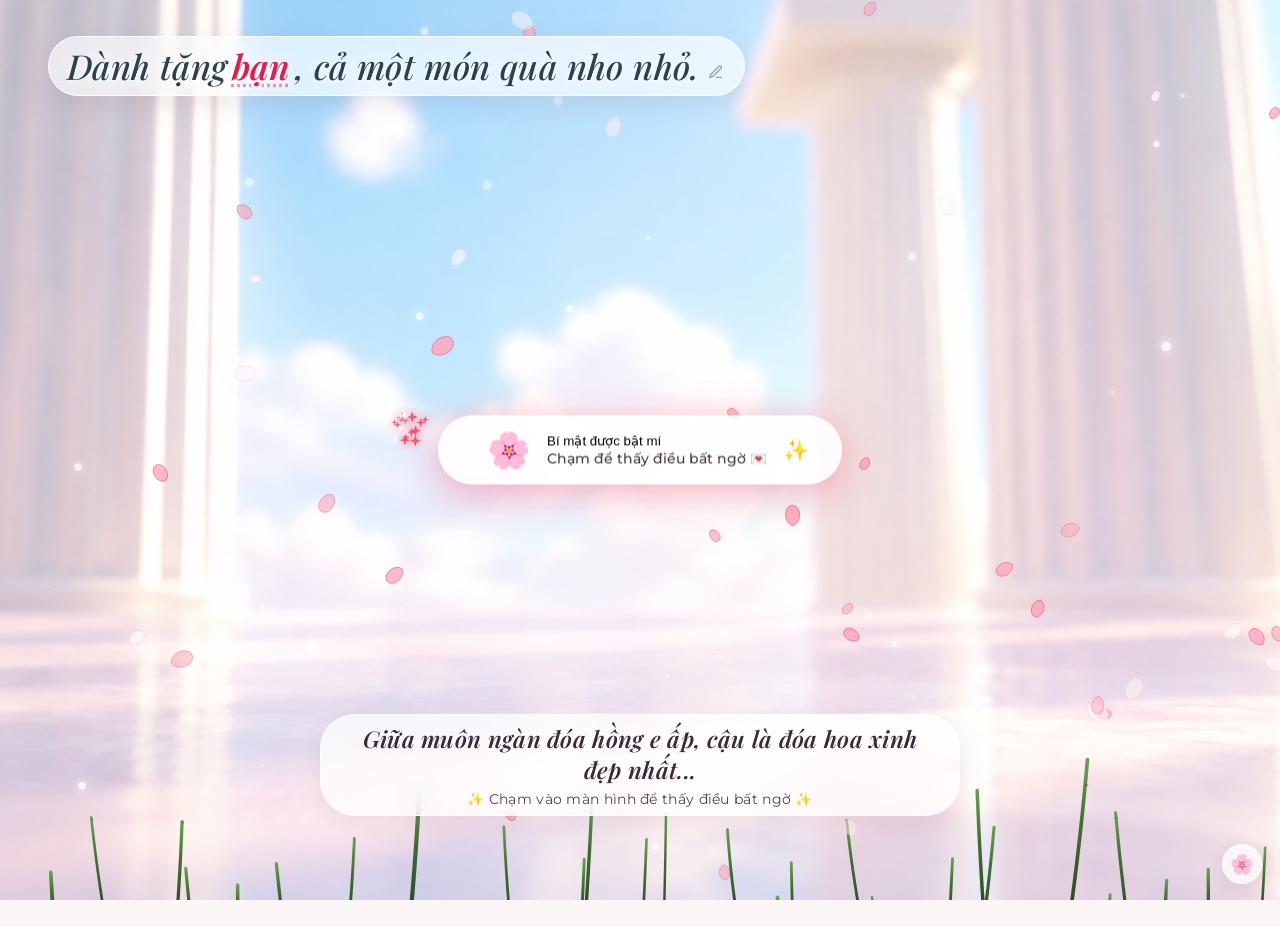
<file: index.html>
<!DOCTYPE html>
<html lang="vi">

<head>
  <meta charset="UTF-8">
  <meta http-equiv="refresh" content="0; url=garden.html">
  <title>🌸 Gửi tặng 1 món quà...</title>
  <script>
    window.location.href = "garden.html" + window.location.search;
  </script>
</head>

<body>
  <p>Đang chuyển hướng tới <a href="garden.html">Gửi tặng 1 món quà...</a></p>
</body>

</html>
</file>
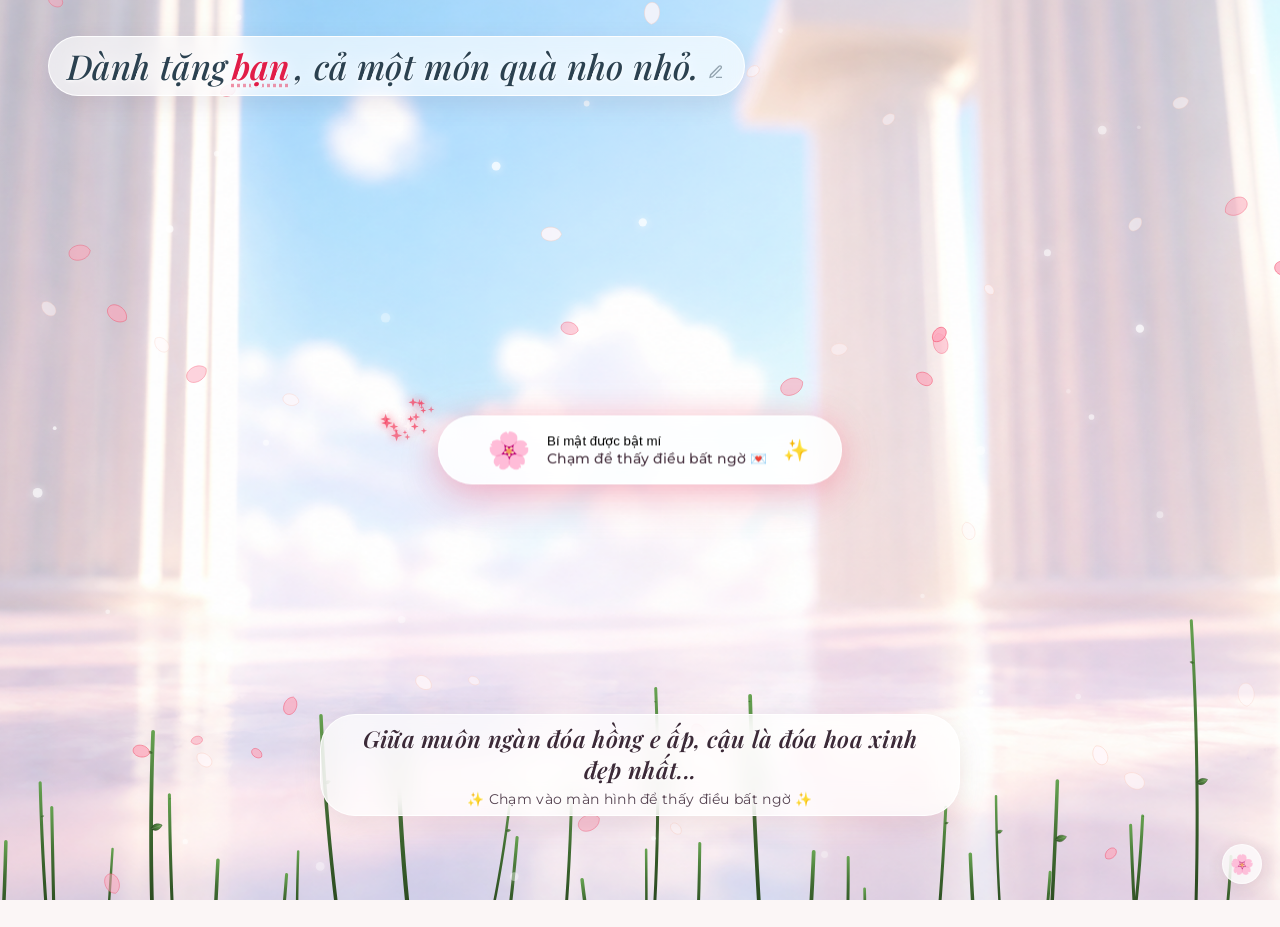
<file: garden.html>
<!DOCTYPE html>
<html lang="vi">

<head>
  <meta charset="UTF-8">
  <meta name="viewport" content="width=device-width, initial-scale=1.0, maximum-scale=1.0, user-scalable=no">
  <title>🌸 Món quà 20/10 - Bí mật</title>
  <link rel="preconnect" href="https://fonts.googleapis.com">
  <link rel="preconnect" href="https://fonts.gstatic.com" crossorigin>
  <link
    href="https://fonts.googleapis.com/css2?family=Alex+Brush&family=Caveat:wght@400..700&family=Dancing+Script:wght@400..700&family=Lora:ital,wght@0,400..700;1,400..700&family=Montserrat:wght@300;400;500;600&family=Playfair+Display:ital,wght@0,400..700;1,400..700&display=swap"
    rel="stylesheet">
  <link rel="stylesheet" href="style.css?v=4.0">
</head>

<body>
  <!-- Palace Rose Garden Panoramic Background -->
  <div class="palace-bg" id="palaceBg"></div>

  <!-- Soft Sunlight Sunbeams & Bloom Glare -->
  <div class="sunlight-overlay"></div>

  <!-- Canvas container for rising stems, blooming roses, and petals -->
  <div id="canvas-container">
    <canvas id="gardenCanvas"></canvas>
  </div>

  <!-- Header Text: Dành bạn, cả một vườn hồng thương. -->
  <header class="top-header">
    <div class="recipient-wrap" id="headerTextWrap" title="Nhấp để thay đổi tên cô ấy">
      <h1 class="garden-title" id="displayTitle">
        <span class="prefix">Dành tặng</span><span class="recipient-name" id="nameSpan">bạn</span><span class="suffix">,
          cả một món quà nho nhỏ.</span>
      </h1>
      <button class="edit-name-btn" id="editNameBtn" title="Chỉnh sửa tên">
        <svg viewBox="0 0 24 24" width="16" height="16" fill="none" stroke="currentColor" stroke-width="2">
          <path d="M12 20h9M16.5 3.5a2.121 2.121 0 0 1 3 3L7 19l-4 1 1-4L16.5 3.5z" />
        </svg>
      </button>
    </div>
  </header>

  <!-- Subtitle / Story Text at bottom -->
  <div class="bottom-story">
    <p class="story-text" id="storyText">Giữa muôn ngàn đóa hồng e ấp, cậu là đóa hoa xinh đẹp nhất...</p>
    <p class="hint-text" id="hintText">✨ Chạm vào màn hình để thấy điều bất ngờ ✨</p>
  </div>

  <!-- Central Tap-to-Bloom Invitation (Visible initially while buds are unbloomed) -->
  <div class="bloom-invitation" id="bloomInvitation">
    <button class="bloom-magic-btn" id="magicBloomBtn" title="Nhấp để đánh thức vườn hoa nở rộ">
      <div class="magic-btn-glow"></div>
      <span class="magic-btn-icon">🌸</span>
      <div class="magic-btn-text">Bí mật được bật mí</span>
        <span class="magic-subtitle">Chạm để thấy điều bất ngờ 💌</span>
      </div>
      <span class="magic-btn-sparkle">✨</span>
    </button>
  </div>

  <!-- Floating Flying Wish Card (Flies out after flowers bloom) -->
  <div class="flying-wish-container" id="flyingWishContainer">
    <div class="flying-wish-card" id="flyingWishCard">
      <!-- Decorative Rose Stamp & Ribbon -->
      <div class="card-ribbon">
        <span class="ribbon-stamp">🌸 20·10 🌸</span>
        <span class="ribbon-sub">HAPPY VIETNAMESE WOMEN'S DAY</span>
      </div>

      <button class="card-minimize-btn" id="minimizeCardBtn" title="Thu gọn để ngắm trọn vườn hoa">
        <svg viewBox="0 0 24 24" width="18" height="18" fill="none" stroke="currentColor" stroke-width="2">
          <path d="M18 6L6 18M6 6l12 12" />
        </svg>
      </button>

      <div class="card-content">
        <h2 class="card-salutation">
          Dành tặng <span class="card-recipient-name" id="cardRecipientName">cậu</span> 1 điều nho nhỏ,
        </h2>

        <div class="card-body-text" id="cardWishBody">
          Nhân ngày Phụ nữ Việt Nam 20/10, chúc cậu luôn ngập tràn niềm vui, rạng rỡ và xinh đẹp như cả một vườn hồng
          ngát hương dưới ánh nắng dịu dàng này.
        </div>

        <div class="card-sender-sign">
          <span class="sign-from">Thư chúc từ,</span>
          <span class="sign-name" id="cardSenderName">Mr Hưng</span>
        </div>
      </div>

      <div class="card-actions">
        <button class="card-action-btn view-garden-btn" id="viewGardenBtn"
          title="Thu gọn thư để ngắm trọn vẹn vườn hoa">
          <span>🌸 Ngắm vườn hoa</span>
        </button>
        <button class="card-action-btn edit-wish-btn" id="editWishBtn" title="Chỉnh sửa nội dung thư hoặc tên cô ấy">
          <span>✏️ Đổi lời chúc</span>
        </button>
        <button class="card-action-btn share-wish-btn" id="shareWishBtn"
          title="Sao chép link kèm lời chúc gửi cho cô ấy">
          <span>🎁 Sao chép link</span>
        </button>
      </div>
    </div>
  </div>

  <!-- Re-open Floating Card Button (Visible when card is minimized) -->
  <button class="reopen-card-btn" id="reopenCardBtn" title="Mở lại bức thư 20/10">
    <span class="reopen-icon">💌</span>
    <span class="reopen-label">Bức thư 20/10</span>
  </button>

  <!-- Floating Control Bar (Hidden by default) -->
  <div class="floating-controls hidden" id="floatingControls">
    <!-- Music Button -->
    <button class="control-btn music-btn" id="musicToggleBtn" title="Bật / Tắt âm nhạc">
      <div class="btn-icon-spin" id="musicDisk">
        <svg viewBox="0 0 24 24" width="18" height="18" fill="currentColor">
          <path d="M12 3v10.55c-.59-.34-1.27-.55-2-.55-2.21 0-4 1.79-4 4s1.79 4 4 4 4-1.79 4-4V7h4V3h-6z" />
        </svg>
      </div>
      <span class="btn-label" id="musicStatusText">Nhạc: Bật</span>
    </button>

    <!-- Change Music Track Button -->
    <button class="control-btn track-btn" id="changeTrackBtn" title="Đổi bài nhạc khác (Piano / Guitar / Synth)">
      <span class="btn-icon">🎵</span>
      <span class="btn-label" id="trackNameLabel">Đổi nhạc</span>
    </button>

    <!-- Letter / Wishes Button -->
    <button class="control-btn letter-btn" id="openLetterBtn" title="Mở bức thư 20/10">
      <span class="btn-icon">💌</span>
      <span class="btn-label">Bức thư 20/10</span>
    </button>

    <!-- Re-bloom Garden Button -->
    <button class="control-btn bloom-btn" id="rebloomBtn" title="Để vườn hồng nở lại từ đầu">
      <span class="btn-icon">🌸</span>
      <span class="btn-label">Nở hoa</span>
    </button>

    <!-- Falling Petals Toggle -->
    <button class="control-btn petal-btn" id="petalToggleBtn" title="Mưa cánh hoa hồng">
      <span class="btn-icon">🍃</span>
      <span class="btn-label">Mưa hoa</span>
    </button>

    <!-- Share Link Button -->
    <button class="control-btn share-btn" id="shareBtn" title="Tạo link gửi cho cô ấy">
      <span class="btn-icon">🎁</span>
      <span class="btn-label">Gửi tặng</span>
    </button>

    <!-- Fullscreen Button -->
    <button class="control-btn fullscreen-btn" id="fullscreenBtn" title="Toàn màn hình">
      <span class="btn-icon">⛶</span>
    </button>

    <!-- Hide Controls Button (for pure recording / screenshot mode) -->
    <button class="control-btn hide-btn" id="hideControlsBtn"
      title="Ẩn thanh điều khiển (chế độ quay video / chụp ảnh)">
      <span class="btn-icon">👁️</span>
    </button>
  </div>

  <!-- Show Controls Trigger (Visible by default) -->
  <button class="show-controls-trigger visible" id="showControlsTrigger" title="Mở thanh công cụ & Bức thư 20/10">
    🌸
  </button>

  <!-- Modal: Personalized 20/10 Letter -->
  <div class="letter-modal-overlay" id="letterModal">
    <div class="letter-envelope">
      <button class="modal-close-btn" id="closeLetterBtn">&times;</button>

      <div class="letter-inner">
        <div class="letter-header">
          <span class="letter-stamp">20·10</span>
          <div class="letter-title-group">
            <span class="letter-sub">HAPPY VIETNAMESE WOMEN'S DAY</span>
            <h2 class="letter-main-title">Gửi Người Phụ Nữ Tuyệt Vời</h2>
          </div>
        </div>

        <div class="letter-divider">
          <span>🌸 ❀ 🌸</span>
        </div>

        <div class="letter-body">
          <p class="letter-salutation">
            Gửi tặng <input type="text" id="inputRecipient" class="input-recipient" value="em"
              placeholder="tên cô ấy...">,
          </p>

          <div class="letter-wishes-area">
            <textarea id="customWishText" class="wish-textarea"
              rows="6">Nhân ngày Phụ nữ Việt Nam 20/10, chúc cậu luôn ngập tràn niềm vui, rạng rỡ và xinh đẹp như cả một vườn hoa ngát hương dưới ánh nắng dịu dàng này.

Chúc cậu mỗi ngày trôi qua đều được yêu thương, nâng niu và hạnh phúc theo cách ngọt ngào nhất. Cảm ơn cậu vì đã đến và làm cuộc sống này trở nên tươi đẹp hơn bao giờ hết! 💖</textarea>
          </div>

          <!-- Quick Wish Presets -->
          <div class="wishes-preset-tags">
            <span class="preset-label">Gợi ý lời chúc:</span>
            <button class="preset-tag" data-type="crush">Dành cho Người Yêu / Crush 💕</button>
            <button class="preset-tag" data-type="friend">Dành cho Bạn bè / Đồng nghiệp 🌷</button>
            <button class="preset-tag" data-type="mom">Dành cho Mẹ yêu 💐</button>
            <button class="preset-tag" data-type="cute">Dịu dàng & Đáng yêu ✨</button>
          </div>

          <div class="letter-sign">
            <p>Từ một người luôn mong cậu mỉm cười,</p>
            <input type="text" id="inputSender" class="input-sender" value="Chàng trai IT của em"
              placeholder="Tên bạn...">
          </div>
        </div>

        <div class="letter-actions">
          <button class="btn-primary" id="saveWishBtn">
            <span>Áp dụng vào vườn hồng ✨</span>
          </button>
          <button class="btn-secondary" id="copyShareLinkBtn">
            <span>📋 Sao chép link gửi cô ấy</span>
          </button>
        </div>
      </div>
    </div>
  </div>

  <!-- Toast notification -->
  <div class="toast-notification" id="toast">Đã sao chép link thành công!</div>

  <script src="audio.js?v=4.0"></script>
  <script src="wishes.js?v=4.0"></script>
  <script src="garden.js?v=4.0"></script>
</body>

</html>
</file>
<file: style.css>
/* ===================================================
   🌸 VƯỜN HỒNG THIÊN ĐƯỜNG 20/10 - STYLING 🌸
   Inspired by Romantic Classical Rose Garden & Marble Pillars
   =================================================== */

:root {
  --primary-font: 'Playfair Display', 'Lora', Georgia, serif;
  --cursive-font: 'Dancing Script', 'Caveat', cursive;
  --body-font: 'Montserrat', sans-serif;
  --title-color: #2b4150;
  --story-color: #3c2a38;
  --accent-pink: #f43f5e;
  --accent-rose: #fb7185;
}

* {
  margin: 0;
  padding: 0;
  box-sizing: border-box;
  -webkit-tap-highlight-color: transparent;
  user-select: none;
}

html, body {
  width: 100%;
  height: 100%;
  overflow: hidden;
  position: relative;
  font-family: var(--body-font);
  background: #fbf6f6;
  color: #333;
}

/* Palace Rose Garden Panoramic Background */
.palace-bg {
  position: absolute;
  top: 0;
  left: 0;
  width: 100%;
  height: 100%;
  background: url('bg.png') no-repeat center center;
  background-size: cover;
  z-index: 0;
  transform: scale(1.02);
  animation: subtlePan 30s ease-in-out infinite alternate;
}

@keyframes subtlePan {
  0% { transform: scale(1.02) translate(0, 0); }
  50% { transform: scale(1.06) translate(-1%, -0.8%); }
  100% { transform: scale(1.03) translate(0.8%, 0.5%); }
}

/* Ethereal Sunlight Sunbeams & Bloom Glare */
.sunlight-overlay {
  position: absolute;
  top: 0;
  left: 0;
  width: 100%;
  height: 100%;
  pointer-events: none;
  z-index: 1;
  background: 
    radial-gradient(circle at 45% 25%, rgba(255, 255, 255, 0.45) 0%, rgba(255, 240, 230, 0.2) 40%, transparent 70%),
    linear-gradient(180deg, rgba(255, 255, 255, 0.15) 0%, transparent 45%, rgba(255, 240, 245, 0.25) 100%);
  mix-blend-mode: soft-light;
}

/* Canvas Layer */
#canvas-container {
  position: absolute;
  top: 0;
  left: 0;
  width: 100%;
  height: 100%;
  z-index: 2;
}

#gardenCanvas {
  display: block;
  width: 100%;
  height: 100%;
  cursor: pointer;
}

/* Header Text (Dành bạn, cả một vườn hồng thương.) */
.top-header {
  position: absolute;
  top: 36px;
  left: 48px;
  z-index: 10;
  pointer-events: auto;
}

.recipient-wrap {
  display: inline-flex;
  align-items: baseline;
  gap: 6px;
  cursor: pointer;
  background: rgba(255, 255, 255, 0.65);
  backdrop-filter: blur(14px);
  -webkit-backdrop-filter: blur(14px);
  padding: 6px 18px;
  border-radius: 30px;
  border: 1px solid rgba(255, 255, 255, 0.9);
  box-shadow: 0 8px 25px rgba(120, 80, 100, 0.12);
  transition: all 0.3s ease;
}

.recipient-wrap:hover {
  background: rgba(255, 255, 255, 0.85);
  border-color: rgba(244, 114, 182, 0.6);
  transform: translateY(-1px);
  box-shadow: 0 10px 30px rgba(225, 29, 72, 0.18);
}

.garden-title {
  font-family: var(--primary-font);
  font-size: 2.15rem;
  font-weight: 500;
  font-style: italic;
  color: var(--title-color);
  letter-spacing: 0.4px;
  text-shadow: 0 1px 3px rgba(255, 255, 255, 0.95), 0 0 15px rgba(255, 255, 255, 0.8);
  white-space: nowrap;
}

.recipient-name {
  color: #e11d48;
  font-weight: 600;
  text-decoration: underline;
  text-decoration-style: dotted;
  text-decoration-color: rgba(225, 29, 72, 0.5);
  text-underline-offset: 4px;
  padding: 0 4px;
  transition: all 0.2s;
  outline: none;
}

.recipient-name:hover {
  color: #be123c;
  background: rgba(255, 240, 245, 0.7);
  border-radius: 4px;
}

.edit-name-btn {
  background: none;
  border: none;
  color: var(--title-color);
  cursor: pointer;
  opacity: 0.45;
  padding: 2px;
  display: inline-flex;
  align-items: center;
  justify-content: center;
  transition: all 0.2s ease;
}

.edit-name-btn:hover {
  color: #e11d48;
  opacity: 1;
  transform: scale(1.15);
}

/* Bottom Story Text */
.bottom-story {
  position: absolute;
  bottom: 84px;
  left: 50%;
  transform: translateX(-50%);
  text-align: center;
  z-index: 10;
  pointer-events: none;
  width: auto;
  max-width: 90%;
  background: rgba(255, 255, 255, 0.72);
  backdrop-filter: blur(14px);
  -webkit-backdrop-filter: blur(14px);
  padding: 8px 26px;
  border-radius: 35px;
  border: 1px solid rgba(255, 255, 255, 0.9);
  box-shadow: 0 8px 28px rgba(120, 70, 90, 0.12);
}

.story-text {
  font-family: var(--primary-font);
  font-size: 1.45rem;
  font-weight: 600;
  font-style: italic;
  color: var(--story-color);
  text-shadow: 0 1px 2px rgba(255, 255, 255, 0.95);
  letter-spacing: 0.3px;
  transition: all 0.8s ease;
}

.hint-text {
  font-size: 0.85rem;
  font-family: var(--body-font);
  color: #554250;
  margin-top: 6px;
  letter-spacing: 0.3px;
  text-shadow: 0 1px 3px rgba(255, 255, 255, 0.9);
  animation: fadeInOut 3s infinite ease-in-out;
}

@keyframes fadeInOut {
  0%, 100% { opacity: 0.6; transform: translateY(0); }
  50% { opacity: 1; transform: translateY(-2px); }
}

/* Floating Controls Bar */
.floating-controls {
  position: absolute;
  bottom: 18px;
  left: 50%;
  transform: translateX(-50%);
  display: flex;
  align-items: center;
  gap: 8px;
  padding: 6px 14px;
  background: rgba(255, 255, 255, 0.72);
  backdrop-filter: blur(20px);
  -webkit-backdrop-filter: blur(20px);
  border: 1px solid rgba(255, 255, 255, 0.9);
  border-radius: 40px;
  box-shadow: 0 10px 30px rgba(110, 70, 90, 0.14), 0 1px 3px rgba(255, 255, 255, 0.7) inset;
  z-index: 20;
  transition: opacity 0.3s ease, transform 0.3s ease;
}

.floating-controls.hidden {
  opacity: 0;
  pointer-events: none;
  transform: translateX(-50%) translateY(45px);
}

.control-btn {
  display: flex;
  align-items: center;
  gap: 6px;
  padding: 7px 13px;
  border-radius: 30px;
  border: 1px solid rgba(255, 255, 255, 0.8);
  background: rgba(255, 255, 255, 0.85);
  color: #3b505f;
  font-family: var(--body-font);
  font-size: 0.82rem;
  font-weight: 500;
  cursor: pointer;
  transition: all 0.2s cubic-bezier(0.175, 0.885, 0.32, 1.275);
  box-shadow: 0 2px 6px rgba(100, 70, 85, 0.06);
}

.control-btn:hover {
  background: #ffffff;
  color: #e11d48;
  transform: translateY(-2px);
  box-shadow: 0 6px 16px rgba(225, 29, 72, 0.2);
  border-color: rgba(244, 114, 182, 0.6);
}

.control-btn:active {
  transform: translateY(0);
}

.btn-icon {
  font-size: 1.05rem;
  line-height: 1;
}

.btn-icon-spin {
  display: flex;
  align-items: center;
  justify-content: center;
}

.btn-icon-spin.spinning {
  animation: spinRecord 3.5s linear infinite;
}

@keyframes spinRecord {
  from { transform: rotate(0deg); }
  to { transform: rotate(360deg); }
}

.letter-btn {
  background: linear-gradient(135deg, #fff0f5, #ffe4ec);
  border-color: rgba(251, 113, 133, 0.5);
  color: #c42959;
  font-weight: 600;
}

.letter-btn:hover {
  background: linear-gradient(135deg, #ffd1df, #ffb8cd);
  color: #9f1239;
}

.track-btn {
  background: #fffbf0;
  border-color: #fde68a;
  color: #b45309;
}

.fullscreen-btn, .hide-btn {
  padding: 7px 9px;
}

/* Show controls trigger button when hidden */
.show-controls-trigger {
  position: absolute;
  bottom: 16px;
  right: 18px;
  width: 40px;
  height: 40px;
  border-radius: 50%;
  background: rgba(255, 255, 255, 0.8);
  backdrop-filter: blur(12px);
  border: 1px solid rgba(255, 255, 255, 0.9);
  box-shadow: 0 4px 18px rgba(120, 70, 90, 0.18);
  display: flex;
  align-items: center;
  justify-content: center;
  cursor: pointer;
  font-size: 1.2rem;
  z-index: 25;
  opacity: 0;
  pointer-events: none;
  transition: all 0.3s ease;
}

.show-controls-trigger.visible {
  opacity: 0.9;
  pointer-events: auto;
}

.show-controls-trigger:hover {
  opacity: 1;
  transform: scale(1.12);
  background: #ffffff;
  border-color: #f472b6;
}

/* ===================================================
   💌 MODAL: BỨC THƯ 20/10 (Letter Modal)
   =================================================== */
.letter-modal-overlay {
  position: fixed;
  top: 0;
  left: 0;
  width: 100%;
  height: 100%;
  background: rgba(30, 20, 25, 0.45);
  backdrop-filter: blur(10px);
  -webkit-backdrop-filter: blur(10px);
  z-index: 100;
  display: flex;
  align-items: center;
  justify-content: center;
  opacity: 0;
  pointer-events: none;
  transition: opacity 0.3s ease;
  padding: 16px;
}

.letter-modal-overlay.active {
  opacity: 1;
  pointer-events: auto;
}

.letter-envelope {
  position: relative;
  width: 100%;
  max-width: 580px;
  background: #fffefb;
  border-radius: 24px;
  padding: 34px 38px;
  box-shadow: 0 25px 70px rgba(45, 25, 35, 0.28), 0 0 0 1px rgba(225, 210, 200, 0.6);
  transform: scale(0.92) translateY(15px);
  transition: transform 0.35s cubic-bezier(0.175, 0.885, 0.32, 1.275);
  border: 10px solid #fffcf9;
  outline: 2px dashed #f0c9d6;
  outline-offset: -14px;
  color: #333;
}

.letter-modal-overlay.active .letter-envelope {
  transform: scale(1) translateY(0);
}

.modal-close-btn {
  position: absolute;
  top: 18px;
  right: 20px;
  background: rgba(240, 220, 230, 0.45);
  border: none;
  font-size: 1.6rem;
  line-height: 1;
  width: 36px;
  height: 36px;
  border-radius: 50%;
  color: #7b626e;
  cursor: pointer;
  display: flex;
  align-items: center;
  justify-content: center;
  transition: all 0.2s;
  z-index: 5;
}

.modal-close-btn:hover {
  background: #f472b6;
  color: #ffffff;
  transform: rotate(90deg);
}

.letter-inner {
  position: relative;
  z-index: 2;
}

.letter-header {
  display: flex;
  align-items: center;
  gap: 16px;
  margin-bottom: 10px;
}

.letter-stamp {
  display: inline-block;
  padding: 6px 10px;
  background: #fdf2f4;
  border: 2px dashed #f472b6;
  border-radius: 8px;
  font-family: var(--primary-font);
  font-weight: 700;
  font-size: 1.15rem;
  color: #d84577;
  letter-spacing: 1px;
}

.letter-sub {
  font-size: 0.72rem;
  letter-spacing: 2px;
  text-transform: uppercase;
  color: #9d7d8e;
  font-weight: 600;
  display: block;
}

.letter-main-title {
  font-family: var(--primary-font);
  font-size: 1.6rem;
  color: #43303d;
  font-style: italic;
  margin-top: 2px;
}

.letter-divider {
  text-align: center;
  color: #e8a2ba;
  font-size: 0.9rem;
  margin: 10px 0 16px;
  letter-spacing: 6px;
}

.letter-body {
  font-family: 'Lora', Georgia, serif;
  font-size: 1rem;
  color: #4a4046;
  line-height: 1.6;
}

.letter-salutation {
  font-size: 1.1rem;
  font-style: italic;
  margin-bottom: 12px;
  color: #3b2c35;
}

.input-recipient, .input-sender {
  font-family: var(--cursive-font);
  font-size: 1.45rem;
  font-weight: 700;
  color: #d84577;
  background: rgba(255, 235, 240, 0.45);
  border: none;
  border-bottom: 2px dotted #f472b6;
  padding: 2px 8px;
  border-radius: 4px;
  outline: none;
  transition: background 0.2s;
  min-width: 120px;
}

.input-recipient:focus, .input-sender:focus {
  background: #ffe8ee;
  border-bottom-style: solid;
}

.wish-textarea {
  width: 100%;
  font-family: 'Lora', Georgia, serif;
  font-size: 0.98rem;
  line-height: 1.7;
  color: #3c3339;
  background: #fdfaf6;
  border: 1px solid #ebd9df;
  border-radius: 12px;
  padding: 14px;
  resize: vertical;
  outline: none;
  transition: all 0.2s;
  box-shadow: inset 0 2px 6px rgba(0, 0, 0, 0.03);
}

.wish-textarea:focus {
  border-color: #f472b6;
  background: #ffffff;
  box-shadow: 0 0 0 3px rgba(244, 114, 182, 0.15);
}

/* Presets */
.wishes-preset-tags {
  margin-top: 14px;
  display: flex;
  flex-wrap: wrap;
  gap: 6px;
  align-items: center;
}

.preset-label {
  font-size: 0.76rem;
  color: #8c7280;
  font-weight: 500;
  font-family: var(--body-font);
}

.preset-tag {
  background: #f5edf0;
  border: 1px solid #e8d7de;
  padding: 4px 10px;
  border-radius: 20px;
  font-size: 0.76rem;
  color: #634756;
  cursor: pointer;
  font-family: var(--body-font);
  transition: all 0.2s;
}

.preset-tag:hover {
  background: #fce7ef;
  color: #d84577;
  border-color: #f472b6;
  transform: translateY(-1px);
}

.letter-sign {
  margin-top: 16px;
  text-align: right;
  font-style: italic;
  color: #63505b;
}

.letter-actions {
  margin-top: 22px;
  display: flex;
  gap: 12px;
  justify-content: flex-end;
}

.btn-primary, .btn-secondary {
  padding: 10px 20px;
  border-radius: 30px;
  font-family: var(--body-font);
  font-size: 0.9rem;
  font-weight: 600;
  cursor: pointer;
  transition: all 0.25s ease;
  display: inline-flex;
  align-items: center;
  justify-content: center;
  gap: 6px;
}

.btn-primary {
  background: linear-gradient(135deg, #f472b6, #e11d48);
  color: #ffffff;
  border: none;
  box-shadow: 0 4px 15px rgba(225, 29, 72, 0.3);
}

.btn-primary:hover {
  transform: translateY(-2px);
  box-shadow: 0 6px 20px rgba(225, 29, 72, 0.4);
}

.btn-secondary {
  background: #fdf2f4;
  color: #b5295c;
  border: 1px solid #f9a8d4;
}

.btn-secondary:hover {
  background: #fce7ef;
  transform: translateY(-2px);
}

/* Toast */
.toast-notification {
  position: fixed;
  top: 24px;
  left: 50%;
  transform: translateX(-50%) translateY(-100px);
  background: rgba(30, 20, 25, 0.92);
  backdrop-filter: blur(12px);
  color: #ffffff;
  padding: 10px 24px;
  border-radius: 30px;
  font-size: 0.9rem;
  font-weight: 500;
  box-shadow: 0 10px 30px rgba(0, 0, 0, 0.25);
  z-index: 200;
  opacity: 0;
  transition: all 0.35s cubic-bezier(0.175, 0.885, 0.32, 1.275);
  pointer-events: none;
}

.toast-notification.show {
  transform: translateX(-50%) translateY(0);
  opacity: 1;
}

/* Responsive */
@media (max-width: 768px) {
  .top-header {
    top: 20px;
    left: 16px;
    right: 16px;
    text-align: center;
  }

  .garden-title {
    font-size: 1.45rem;
    white-space: normal;
  }

  .bottom-story {
    bottom: 74px;
  }

  .story-text {
    font-size: 1.25rem;
  }

  .floating-controls {
    bottom: 14px;
    gap: 4px;
    padding: 5px 8px;
    max-width: 96%;
  }

  .control-btn {
    padding: 6px 8px;
    font-size: 0.74rem;
  }

  .control-btn .btn-label {
    display: none;
  }

  .control-btn .btn-icon {
    font-size: 1.15rem;
  }

  .letter-btn .btn-label {
    display: inline;
  }

  .letter-envelope {
    padding: 24px 18px;
  }
}

/* ===================================================
   🌸 BLOOM INVITATION (Tap to Bloom)
   =================================================== */
.bloom-invitation {
  position: absolute;
  top: 50%;
  left: 50%;
  transform: translate(-50%, -50%);
  z-index: 15;
  display: flex;
  justify-content: center;
  align-items: center;
  pointer-events: auto;
  transition: opacity 0.6s ease, transform 0.6s cubic-bezier(0.175, 0.885, 0.32, 1.275);
}

.bloom-invitation.hidden {
  opacity: 0;
  pointer-events: none;
  transform: translate(-50%, -40%) scale(0.85);
}

.bloom-magic-btn {
  position: relative;
  display: flex;
  align-items: center;
  gap: 16px;
  padding: 16px 32px;
  background: rgba(255, 255, 255, 0.82);
  backdrop-filter: blur(20px);
  -webkit-backdrop-filter: blur(20px);
  border: 1.5px solid rgba(255, 255, 255, 0.95);
  border-radius: 50px;
  box-shadow: 0 14px 40px rgba(225, 29, 72, 0.22), 0 0 30px rgba(255, 182, 193, 0.5);
  cursor: pointer;
  transition: all 0.35s cubic-bezier(0.175, 0.885, 0.32, 1.275);
  animation: gentlePulse 2.8s infinite ease-in-out;
}

@keyframes gentlePulse {
  0%, 100% {
    transform: scale(1);
    box-shadow: 0 14px 40px rgba(225, 29, 72, 0.22), 0 0 25px rgba(255, 182, 193, 0.4);
  }
  50% {
    transform: scale(1.04);
    box-shadow: 0 20px 50px rgba(225, 29, 72, 0.35), 0 0 45px rgba(255, 182, 193, 0.75);
  }
}

.bloom-magic-btn:hover {
  transform: scale(1.08) translateY(-3px);
  background: rgba(255, 255, 255, 0.96);
  border-color: #f43f5e;
  box-shadow: 0 24px 60px rgba(225, 29, 72, 0.45);
}

.magic-btn-icon {
  font-size: 2.2rem;
  line-height: 1;
  animation: flowerWiggle 3s infinite ease-in-out;
}

@keyframes flowerWiggle {
  0%, 100% { transform: rotate(0deg) scale(1); }
  25% { transform: rotate(-8deg) scale(1.1); }
  75% { transform: rotate(8deg) scale(1.1); }
}

.magic-btn-text {
  display: flex;
  flex-direction: column;
  text-align: left;
}

.magic-title {
  font-family: var(--primary-font);
  font-size: 1.35rem;
  font-weight: 700;
  color: #9f1239;
  letter-spacing: 0.5px;
}

.magic-subtitle {
  font-family: var(--body-font);
  font-size: 0.85rem;
  font-weight: 500;
  color: #4b3644;
  margin-top: 2px;
}

.magic-btn-sparkle {
  font-size: 1.3rem;
  color: #f59e0b;
  animation: spinRecord 6s linear infinite;
}

/* ===================================================
   💌 FLYING WISH CARD (Bay ra sau khi hoa nở)
   =================================================== */
.flying-wish-container {
  position: fixed;
  top: 0;
  left: 0;
  width: 100%;
  height: 100%;
  z-index: 40;
  display: flex;
  align-items: center;
  justify-content: center;
  padding: 20px;
  pointer-events: none;
  opacity: 0;
  transition: opacity 0.5s ease;
}

.flying-wish-container.active {
  opacity: 1;
  pointer-events: auto;
}

.flying-wish-card {
  position: relative;
  width: 100%;
  max-width: 580px;
  background: rgba(255, 253, 250, 0.94);
  backdrop-filter: blur(28px);
  -webkit-backdrop-filter: blur(28px);
  border: 1.5px solid rgba(255, 255, 255, 0.95);
  border-radius: 28px;
  padding: 38px 36px 30px;
  box-shadow: 
    0 25px 65px rgba(160, 40, 80, 0.28),
    0 0 45px rgba(255, 215, 230, 0.55),
    0 1px 2px rgba(255, 255, 255, 0.8) inset;
  transform: translateY(120px) scale(0.4) rotate(-6deg);
  opacity: 0;
  transition: transform 0.85s cubic-bezier(0.19, 1, 0.22, 1), opacity 0.7s ease;
}

.flying-wish-container.active .flying-wish-card {
  transform: translateY(0) scale(1) rotate(0deg);
  opacity: 1;
  animation: cardFloatingSway 6s ease-in-out infinite 0.9s;
}

@keyframes cardFloatingSway {
  0%, 100% {
    transform: translateY(0) rotate(0deg);
  }
  50% {
    transform: translateY(-8px) rotate(0.4deg);
  }
}

.card-ribbon {
  display: flex;
  flex-direction: column;
  align-items: center;
  margin-bottom: 18px;
}

.ribbon-stamp {
  display: inline-block;
  padding: 4px 18px;
  background: linear-gradient(135deg, #f43f5e, #fb7185);
  color: #ffffff;
  font-family: var(--primary-font);
  font-size: 0.95rem;
  font-weight: 600;
  letter-spacing: 2px;
  border-radius: 20px;
  box-shadow: 0 4px 12px rgba(244, 63, 94, 0.35);
}

.ribbon-sub {
  font-family: var(--body-font);
  font-size: 0.72rem;
  font-weight: 600;
  letter-spacing: 3px;
  color: #9f1239;
  margin-top: 6px;
  text-transform: uppercase;
}

.card-minimize-btn {
  position: absolute;
  top: 18px;
  right: 18px;
  width: 34px;
  height: 34px;
  border-radius: 50%;
  border: 1px solid rgba(200, 160, 180, 0.3);
  background: rgba(255, 255, 255, 0.85);
  color: #775566;
  display: flex;
  align-items: center;
  justify-content: center;
  cursor: pointer;
  transition: all 0.2s ease;
}

.card-minimize-btn:hover {
  background: #f43f5e;
  color: #ffffff;
  transform: scale(1.1);
}

.card-content {
  text-align: center;
}

.card-salutation {
  font-family: var(--primary-font);
  font-size: 1.55rem;
  font-style: italic;
  font-weight: 600;
  color: #2b3947;
  margin-bottom: 16px;
}

.card-recipient-name {
  color: #e11d48;
  font-weight: 700;
  border-bottom: 2px dotted rgba(225, 29, 72, 0.5);
  padding: 0 4px;
}

.card-body-text {
  font-family: 'Lora', Georgia, serif;
  font-size: 1.15rem;
  line-height: 1.75;
  color: #443340;
  text-align: justify;
  text-align-last: center;
  white-space: pre-line;
  margin-bottom: 22px;
  padding: 12px 16px;
  background: rgba(255, 245, 248, 0.55);
  border-radius: 14px;
  border: 1px dashed rgba(244, 114, 182, 0.4);
}

.card-sender-sign {
  display: flex;
  flex-direction: column;
  align-items: flex-end;
  margin-top: 12px;
  margin-bottom: 24px;
  padding-right: 12px;
}

.sign-from {
  font-family: var(--primary-font);
  font-style: italic;
  font-size: 0.95rem;
  color: #7b6572;
}

.sign-name {
  font-family: var(--cursive-font);
  font-size: 1.6rem;
  font-weight: 700;
  color: #be123c;
  line-height: 1.2;
}

.card-actions {
  display: flex;
  gap: 10px;
  justify-content: center;
  flex-wrap: wrap;
}

.card-action-btn {
  display: inline-flex;
  align-items: center;
  gap: 6px;
  padding: 9px 18px;
  border-radius: 30px;
  font-family: var(--body-font);
  font-size: 0.86rem;
  font-weight: 600;
  cursor: pointer;
  border: 1px solid transparent;
  transition: all 0.25s cubic-bezier(0.175, 0.885, 0.32, 1.275);
}

.view-garden-btn {
  background: linear-gradient(135deg, #f43f5e, #fb7185);
  color: #ffffff;
  box-shadow: 0 4px 15px rgba(244, 63, 94, 0.35);
}

.view-garden-btn:hover {
  transform: translateY(-2px);
  box-shadow: 0 8px 22px rgba(244, 63, 94, 0.5);
  background: linear-gradient(135deg, #e11d48, #f43f5e);
}

.edit-wish-btn {
  background: rgba(255, 255, 255, 0.9);
  color: #4b5563;
  border-color: rgba(209, 213, 219, 0.8);
}

.edit-wish-btn:hover {
  background: #ffffff;
  color: #111827;
  border-color: #f43f5e;
  transform: translateY(-2px);
}

.share-wish-btn {
  background: #fff7ed;
  color: #c2410c;
  border-color: #fed7aa;
}

.share-wish-btn:hover {
  background: #ffedd5;
  color: #9a3412;
  transform: translateY(-2px);
}

/* Re-open card floating button */
.reopen-card-btn {
  position: fixed;
  bottom: 24px;
  left: 50%;
  transform: translateX(-50%);
  z-index: 25;
  display: none;
  align-items: center;
  gap: 8px;
  padding: 10px 22px;
  border-radius: 30px;
  background: rgba(255, 255, 255, 0.88);
  backdrop-filter: blur(16px);
  -webkit-backdrop-filter: blur(16px);
  border: 1.5px solid rgba(244, 114, 182, 0.6);
  color: #be123c;
  font-family: var(--body-font);
  font-size: 0.92rem;
  font-weight: 600;
  cursor: pointer;
  box-shadow: 0 8px 25px rgba(225, 29, 72, 0.22);
  transition: all 0.3s cubic-bezier(0.175, 0.885, 0.32, 1.275);
}

.reopen-card-btn.visible {
  display: inline-flex;
  animation: bounceSoft 2.5s infinite ease-in-out;
}

@keyframes bounceSoft {
  0%, 100% { transform: translateX(-50%) translateY(0); }
  50% { transform: translateX(-50%) translateY(-5px); }
}

.reopen-card-btn:hover {
  transform: translateX(-50%) scale(1.08) translateY(-2px);
  background: #ffffff;
  box-shadow: 0 12px 30px rgba(225, 29, 72, 0.35);
}

@media (max-width: 600px) {
  .flying-wish-card {
    padding: 26px 20px 22px;
    border-radius: 20px;
  }

  .card-salutation {
    font-size: 1.35rem;
  }

  .card-body-text {
    font-size: 0.98rem;
    line-height: 1.6;
    padding: 10px 12px;
  }

  .card-actions {
    flex-direction: column;
  }

  .card-action-btn {
    width: 100%;
    justify-content: center;
  }

  .magic-title {
    font-size: 1.15rem;
  }

  .magic-subtitle {
    font-size: 0.78rem;
  }

  .bloom-magic-btn {
    padding: 12px 22px;
  }
}
</file>
